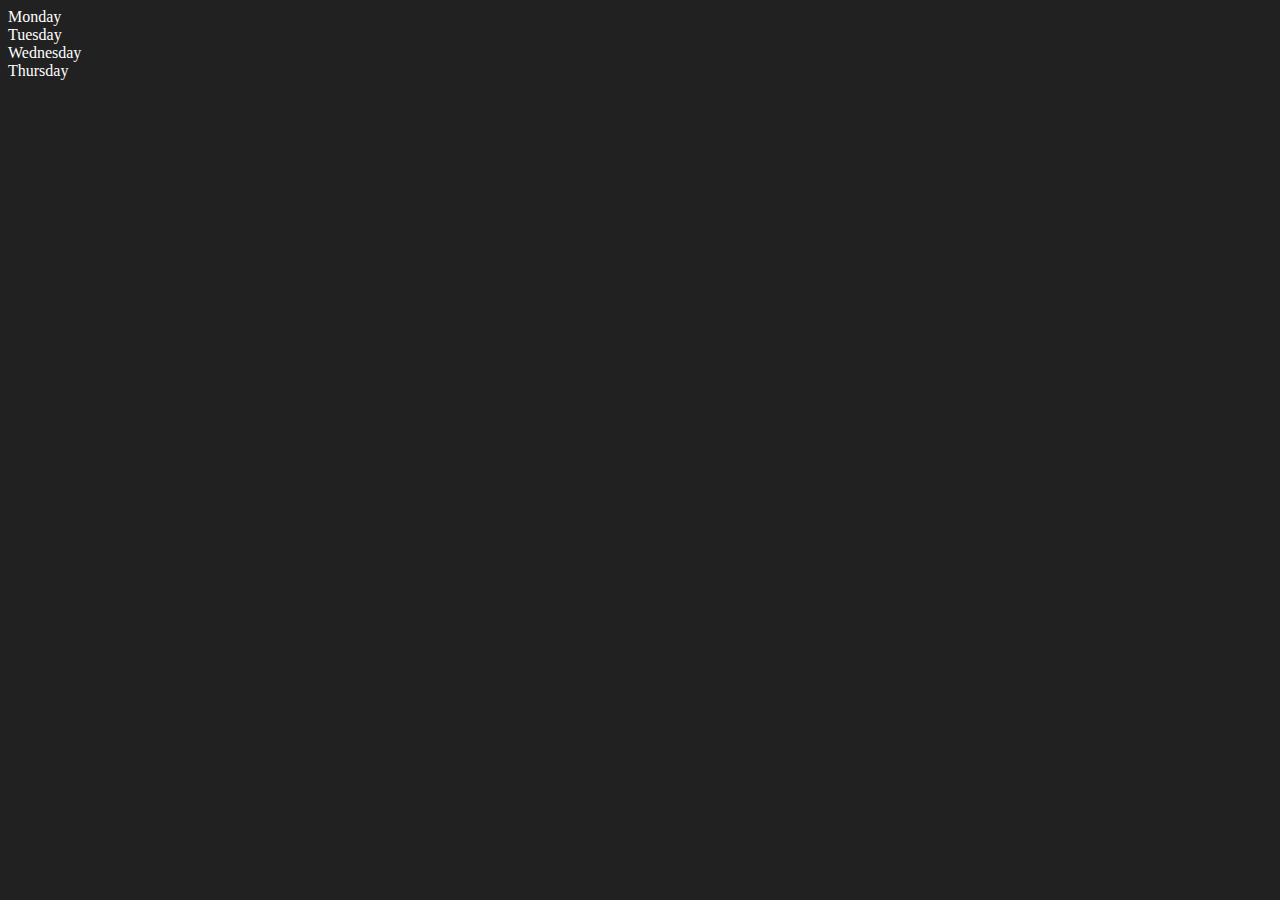
<file: 06_DOM/index.html>
<!DOCTYPE html>
<html lang="en">

<head>
    <meta charset="UTF-8" />
    <meta name="viewport" content="width=device-width, initial-scale=1.0" />
    <title>DOM | Chai aur Code</title>
</head>

<body style="background-color: #212121; color: white">
    <div class="parent">
        <div class="day">Monday</div>
        <div class="day">Tuesday</div>
        <div class="day">Wednesday</div>
        <div class="day">Thursday</div>
    </div>
</body>
<script>
    const parent = document.querySelector('.parent');
    // console.log(parent);
    // for (let i = 0; i < parent.children.length; i++) {
    //     console.log(parent.children[i].innerHTML)
    // }
    console.log(parent.firstElementChild);

    const dayOne = document.querySelector('.day');
    // console.log(dayOne);
    // console.log(dayOne.parentElement);
    // console.log(dayOne.nextElementSibling);

    console.log("Nodes: ", parent.childNodes);
</script>

</html>
</file>
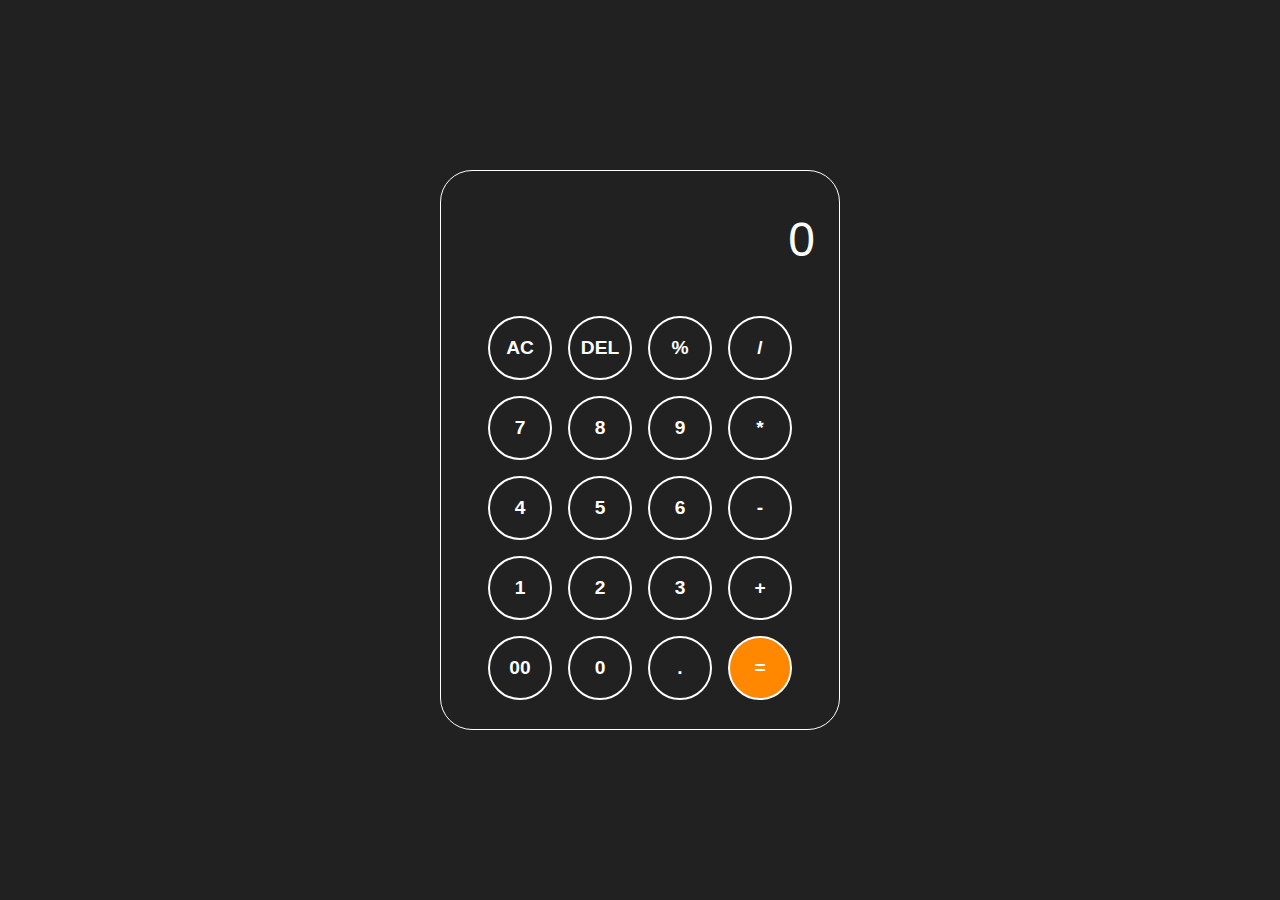
<file: Projects/Calculator/index.html>
<!DOCTYPE html>
<html lang="en">
<head>
    <meta charset="UTF-8">
    <meta name="viewport" content="width=device-width, initial-scale=1.0">
    <link rel="stylesheet" href="styles.css">
    <title>Calculator</title>
</head>
<body>
    <div class="container">
        <input type="text" placeholder="0" disabled>
        <div class="buttons">
            <button class="operator">AC</button>
            <button class="operator">DEL</button>
            <button class="operator">%</button>
            <button class="operator">/</button>
        </div>
        <div class="buttons">
            <button>7</button>
            <button>8</button>
            <button>9</button>
            <button class="operator">*</button>
        </div>
        <div class="buttons">
            <button>4</button>
            <button>5</button>
            <button>6</button>
            <button class="operator">-</button>
        </div>
        <div class="buttons">
            <button>1</button>
            <button>2</button>
            <button>3</button>
            <button class="operator">+</button>
        </div>
        <div class="buttons">
            <button>00</button>
            <button>0</button>
            <button>.</button>
            <button class="eqlBtn">=</button>
        </div>
    </div>
</body>

<script src="script.js">

</script>

</html>
</file>
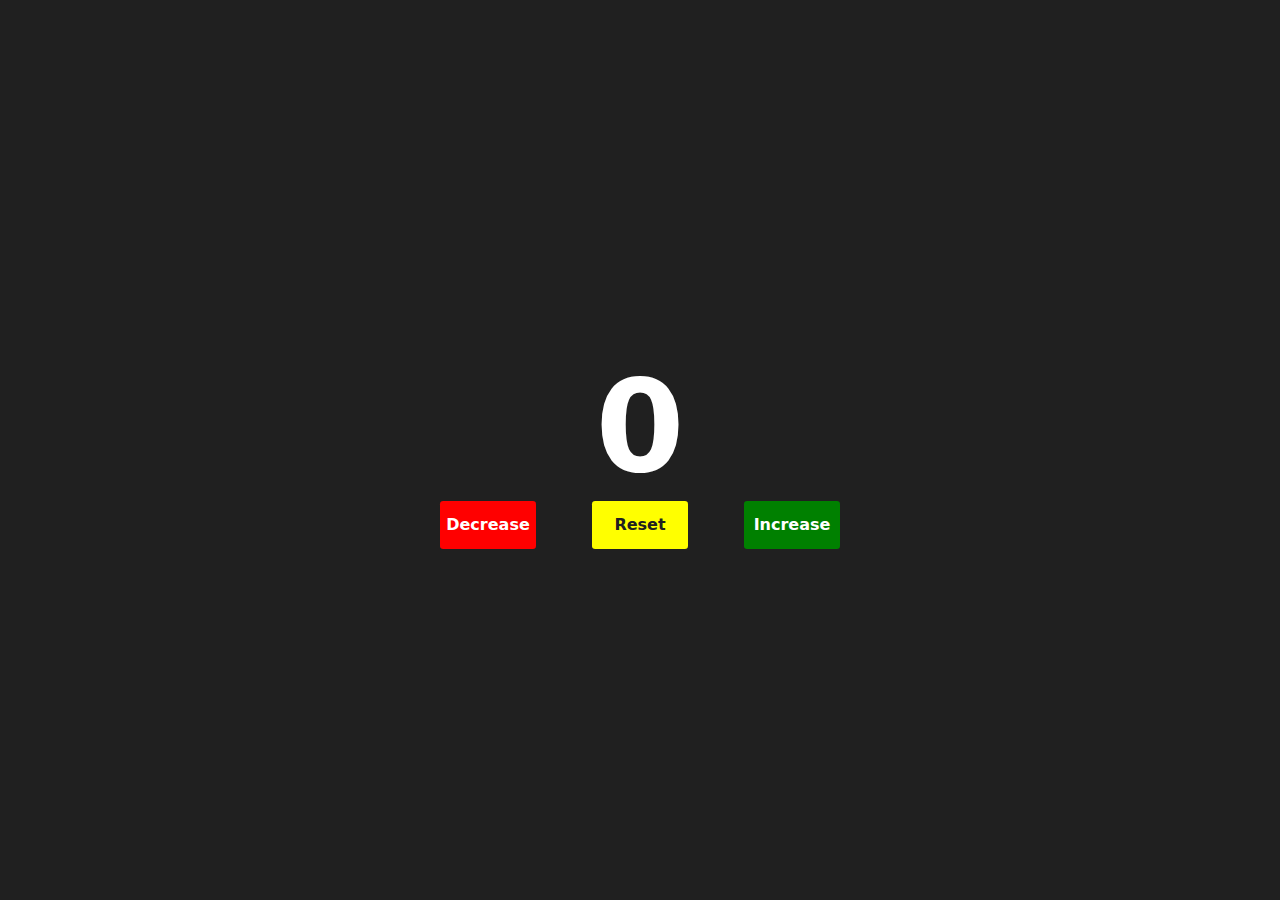
<file: Projects/Counter/index.html>
<!DOCTYPE html>
<html lang="en">
<head>
    <meta charset="UTF-8">
    <meta name="viewport" content="width=device-width, initial-scale=1.0">
    <title>Counter</title>
    <link rel="stylesheet" href="style.css">
</head>
<body>
    <div class="container">
        <h1 class="counter">0</h1>
        <div class="btn-container">
            <button id="decrease">Decrease</button>
            <button id="reset">Reset</button>
            <button id="increase">Increase</button>
        </div>
    </div>
</body>
<script src="script.js"></script>
</html>
</file>
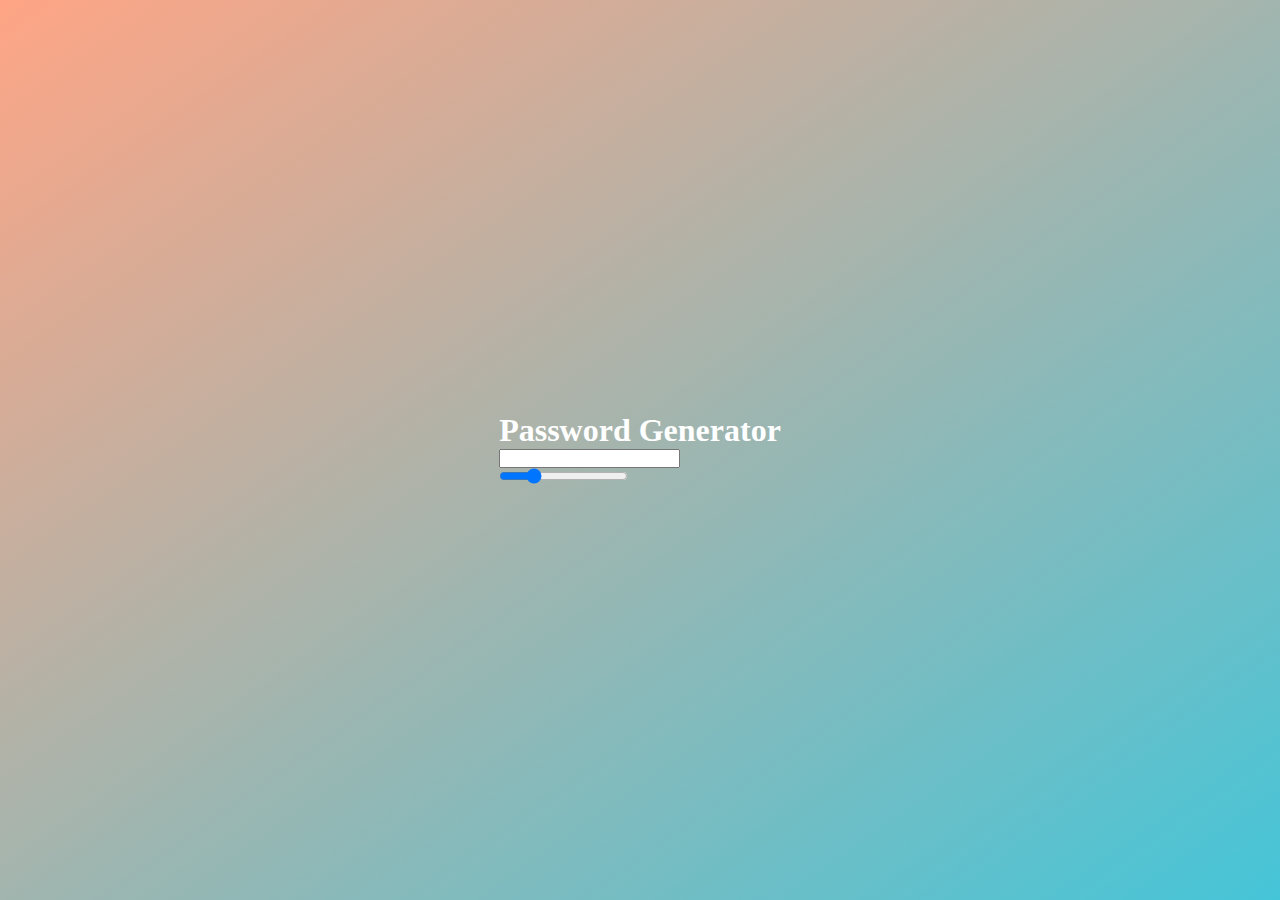
<file: Projects/Password Generator/index.html>
<!DOCTYPE html>
<html lang="en">
<head>
    <meta charset="UTF-8">
    <meta name="viewport" content="width=device-width, initial-scale=1.0">
    <link rel="stylesheet" href="styles.css">
    <title>Password Generator</title>
</head>
<body>
    <div class="container">
        <h1>Password Generator</h1>
        <div class="inputBox">
            <input type="text" class="passBox">
        </div>
        <input type="range" min="1" max="30" value="8">
    </div>
</body>
<script src="script.js"></script>
</html>
</file>
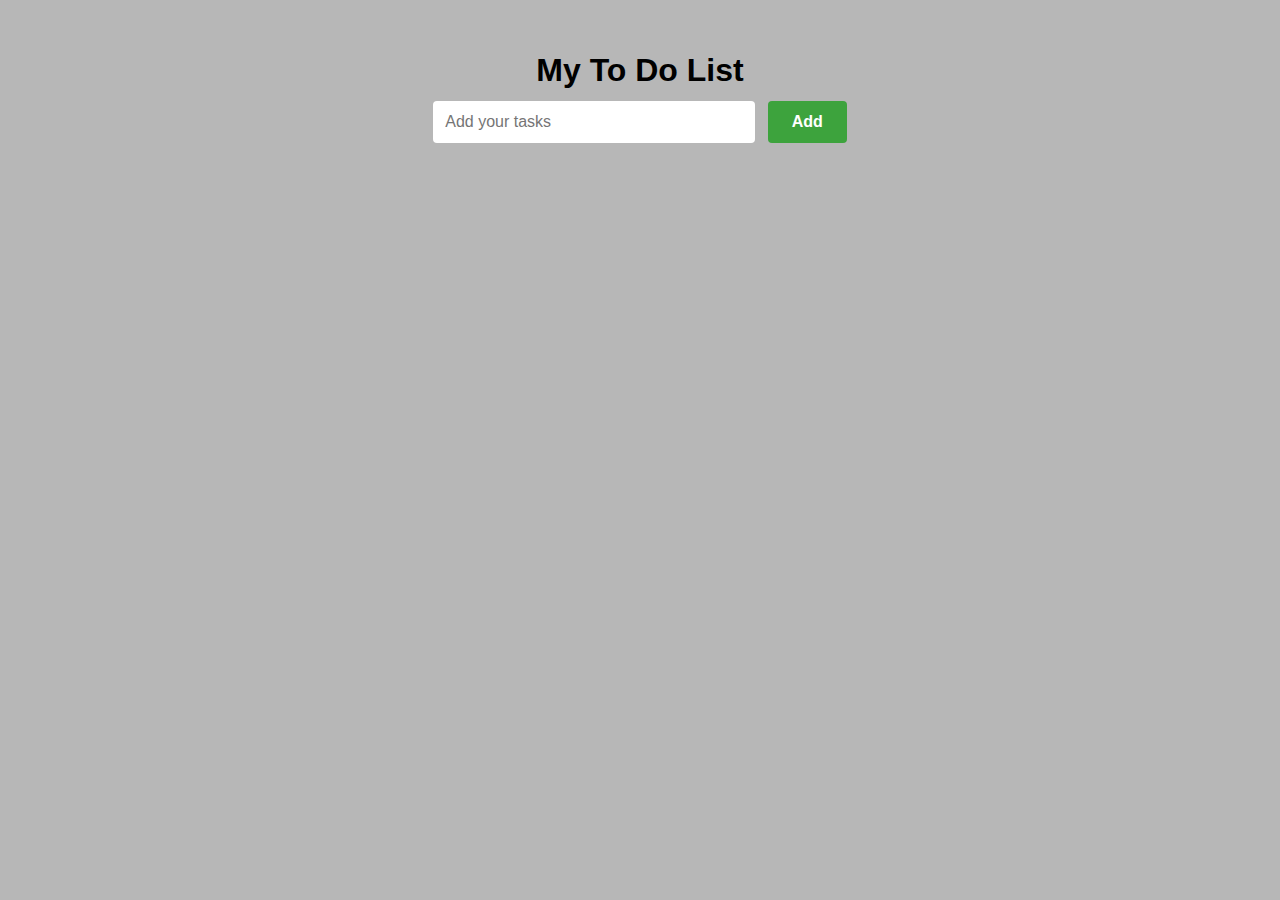
<file: Projects/toDoList/index.html>
<!DOCTYPE html>
<html lang="en">
<head>
    <meta charset="UTF-8">
    <meta name="viewport" content="width=device-width, initial-scale=1.0">
    <title>To Do List</title>
    <link rel="stylesheet" href="styles.css">
</head>
<body>
    <div class="container">
        <div class="input-container">
            <h1>My To Do List</h1>
            <input type="text" placeholder="Add your tasks" id="inputBox">
            <input type="button" value="Add" id="addBtn">
        </div>

        <ul class="to-do-list">
            <!-- <li>Task1</li>
            <li>Task2</li>
            <li>Task3</li> -->
        </ul>
    </div>
</body>
<script src="script.js"></script>
</html>
</file>
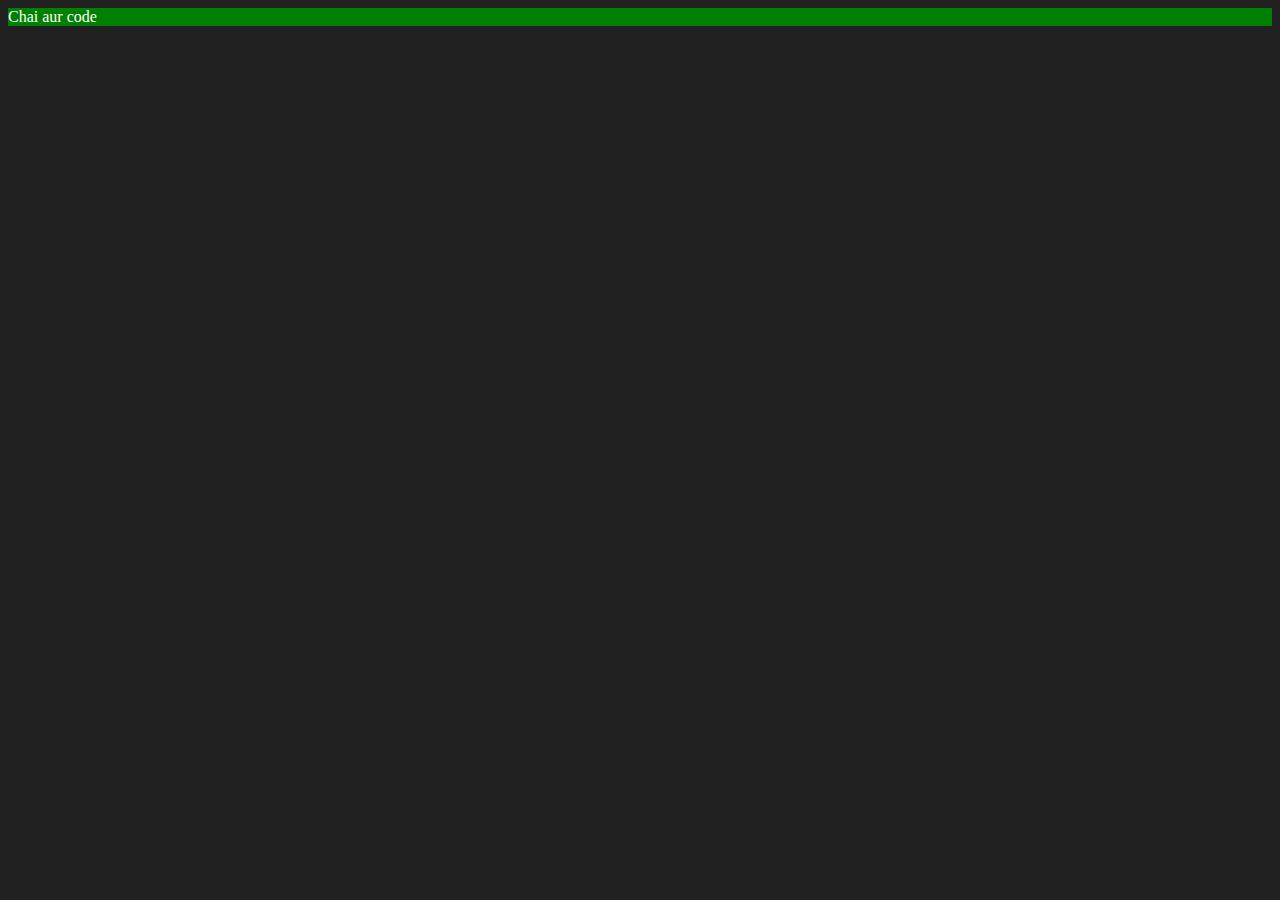
<file: 06_DOM/two.html>
<!DOCTYPE html>
<html lang="en">

<head>
    <meta charset="UTF-8">
    <meta name="viewport" content="width=device-width, initial-scale=1.0">
    <title>Chai aur code</title>
</head>

<body style="background-color: #212121; color: white">

</body>


<script>
    const newDiv = document.createElement('div')

    newDiv.className = "main"
    newDiv.id = Math.round(Math.random() * 10 + 1)
    newDiv.setAttribute('title', "generatedTitle")
    newDiv.style.backgroundColor = "green"
    // newDiv.innerText = "Chai aur Code"

    const addText = document.createTextNode("Chai aur code")
    newDiv.appendChild(addText);

    document.body.appendChild(newDiv)

    console.log(newDiv);
</script>


</html>
</file>
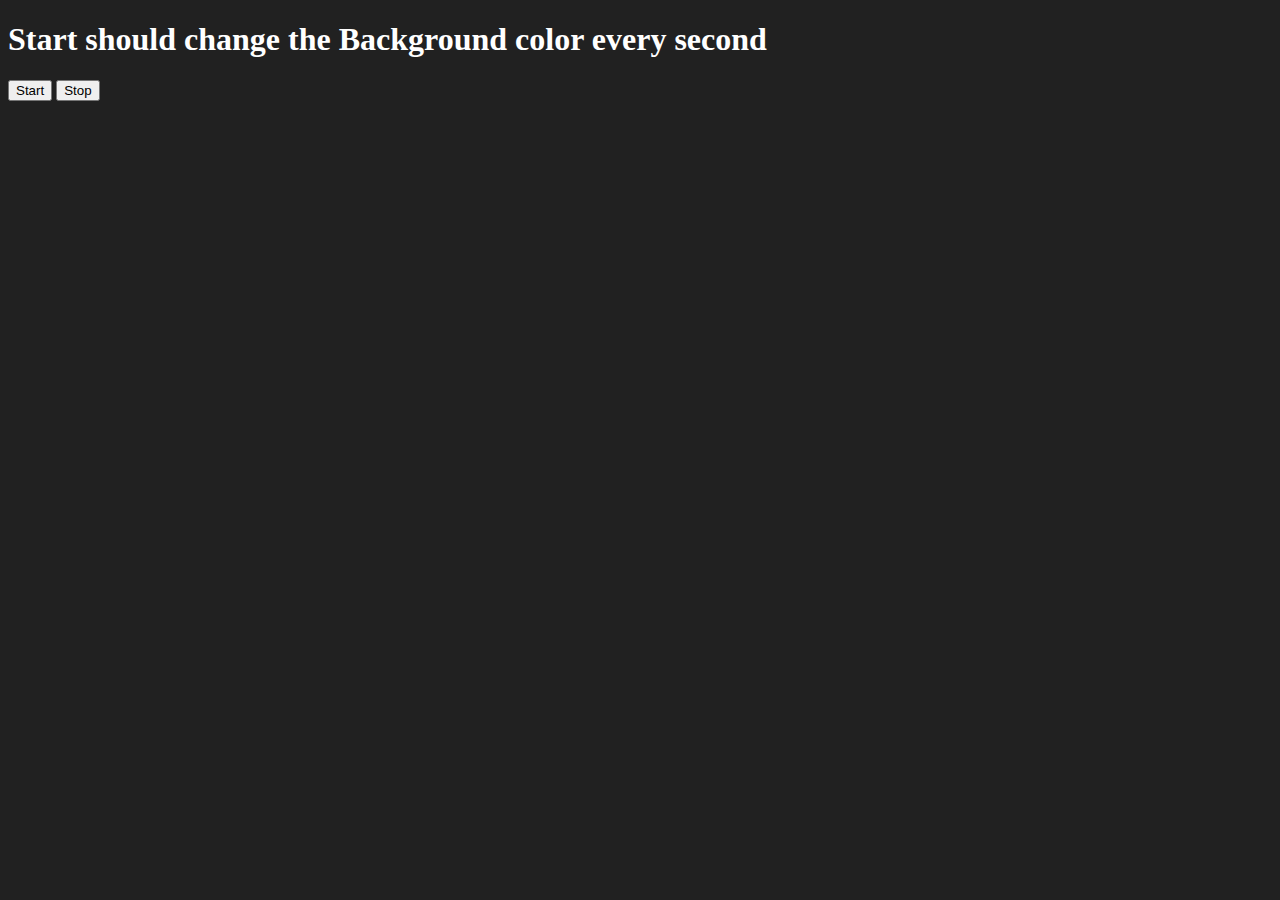
<file: 07_events/randomColor.html>
<!DOCTYPE html>
<html lang="en">

<head>
    <meta charset="UTF-8" />
    <meta name="viewport" content="width=device-width, initial-scale=1.0" />
    <meta http-equiv="X-UA-Compatible" content="ie=edge" />
    <title>Random Color</title>
</head>

<body style="background-color: #212121; color: #fff">
    <h1>Start should change the Background color every second</h1>
    <button id="start">Start</button>
    <button id="stop">Stop</button>
</body>

<script>
    let start = document.querySelector('#start');
    let stop = document.querySelector('#stop');

    function getRandomColor() {
        const hex = "0123456789ABCDEF";
        let color = "#";
        for (let i = 0; i < 6; i++) {
            color += hex[Math.floor(Math.random() * 16)];
        }
        return color;
    }

    start.addEventListener('click', function () {
        let colorChange = setInterval(function () {
            document.querySelector('body').style.backgroundColor = getRandomColor();
        }, 1000);

        stop.addEventListener('click', function () {
            clearInterval(colorChange);
            colorChange = null;
        });
    });

</script>

</html>
</file>
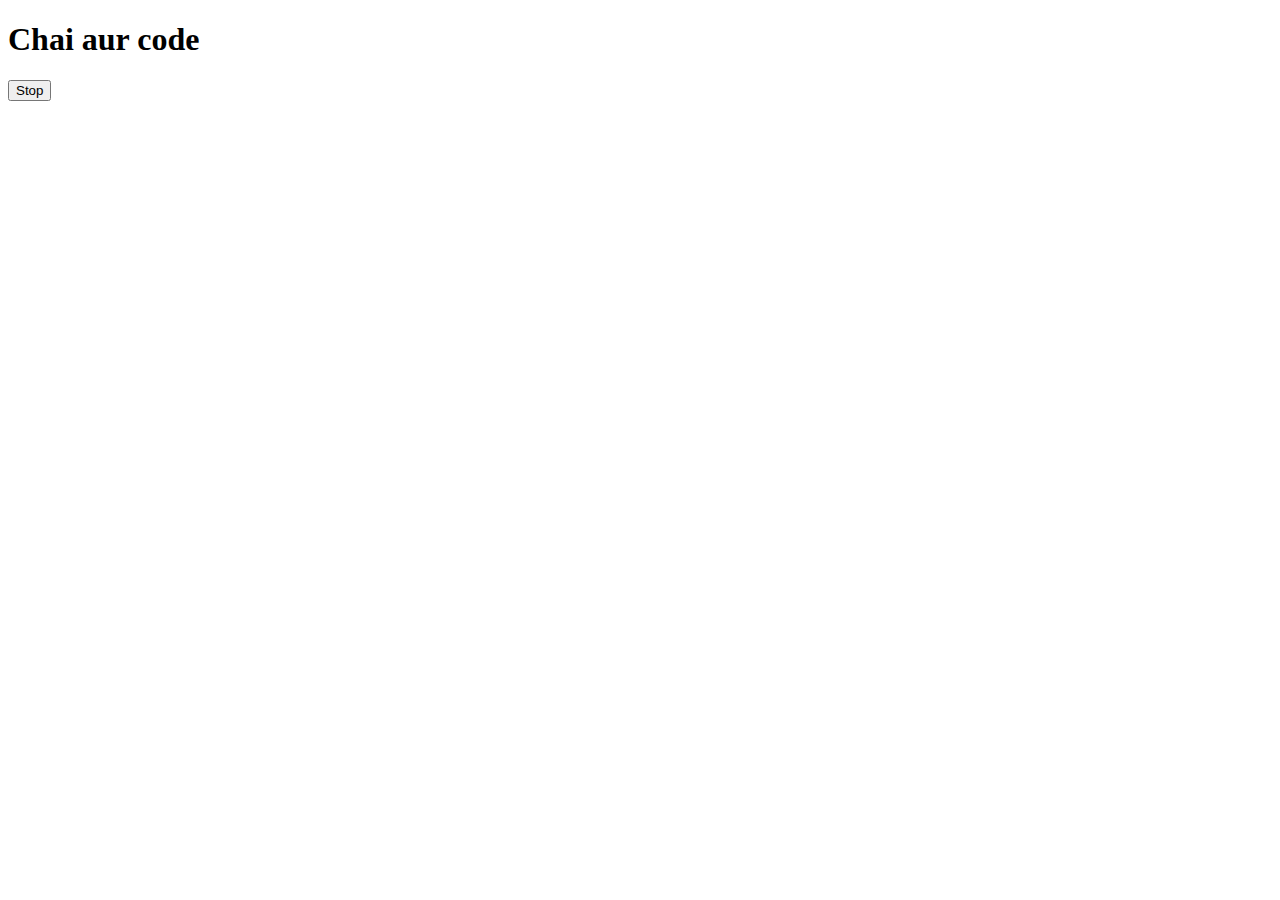
<file: 07_events/two.html>
<!DOCTYPE html>
<html lang="en">

<head>
    <meta charset="UTF-8">
    <meta name="viewport" content="width=device-width, initial-scale=1.0">
    <title>Document</title>
</head>

<body>
    <h1>Chai aur code</h1>
    <button id="stop">Stop</button>
</body>
<script>


    let changeText = function () {
        document.querySelector('h1').
            innerHTML = "Hello, Soumil!"
    }
    const changeMe = setTimeout(changeText, 5000)

    document.querySelector('#stop').
    addEventListener('click', function () {
        clearTimeout(changeMe)
    })
</script>

</html>
</file>
<file: Projects/Calculator/styles.css>
* {
    margin: 0;
    padding: 0;
    box-sizing: border-box;
}

body {
    height: 100vh;
    width: 100%;
    background-color: #212121;
    display: flex;
    align-items: center;
    justify-content: center;
}

.container {
    height: 35rem;
    width: 25rem;
    border: 1px solid white;
    border-radius: 2rem;
    padding: 1rem;
}

input {
    width: 100%;
    height: 20%;
    background-color: transparent;
    border: none;
    font-size: 3rem;
    text-align: right;
    margin-bottom: 1rem;
    padding: 0.5rem;
    color: #ffffff;
}

input::placeholder {
    color: #ffffff;
}

.buttons {
    width: 100%;
    display: flex;
    justify-content: center;
    align-items: center;
}

button {
    height: 4rem;
    width: 4rem;
    margin: 0.5rem;    
    border-radius: 50%;
    font-size: larger;
    font-weight: bold;
    border: none;
    background-color: transparent;
    border: 2px solid white;
    color: white;
    cursor: pointer;
}

.eqlBtn {
    background-color: rgb(255, 136, 0);
}
</file>
<file: Projects/Counter/style.css>
* {
    margin: 0;
    padding: 0;
    box-sizing: border-box;
    font-family: system-ui, -apple-system, BlinkMacSystemFont, 'Segoe UI', Roboto, Oxygen, Ubuntu, Cantarell, 'Open Sans', 'Helvetica Neue', sans-serif;
}

body {
    height: 100svh;
    width: 100%;
}

.container {
    height: 100%;
    width: 100%;
    display: flex;
    align-items: center;
    justify-content: center;
    flex-direction: column;
    background-color: #202020;
    color: #fff;
}

.container h1 {
    font-size: 8em;
}

.btn-container {
    height: 3rem;
    width: 25rem;
    display: flex;
    align-items: center;
    justify-content: space-between;
}

.btn-container button {
    height: 100%;
    width: 6rem;
    cursor: pointer;
    border: none;
    outline: none;
    border-radius: 0.2rem;
    font-size: 1rem;
    font-weight: 600;
}

#decrease {
    background-color: red;
    color: #fff;
}

#reset {
    background-color: yellow;
    color: #202020;
}

#increase {
    background-color: green;
    color: #fff;
}

@media screen and (max-width: 640px) {
    .btn-container {
        height: 15rem;
        flex-direction: column;
        justify-content: space-between;
        gap: 1rem;
    }

    .btn-container button {
        height: 4rem;
        width: 10rem;
    }
}
</file>
<file: Projects/Password Generator/styles.css>
* {
    margin: 0;
    padding: 0;
    box-sizing: border-box;
}

body {
    height: 100vh;
    width: 100%;
    display: flex;
    justify-content: center;
    align-items: center;
    background: linear-gradient(to right bottom, #ffa585, #45c5d8);
    color: #fff;
}
</file>
<file: Projects/toDoList/styles.css>
* {
  margin: 0;
  padding: 0;
  box-sizing: border-box;
  font-family: sans-serif;
}

body {
  background-color: rgb(183, 183, 183);
}

.container {
  display: flex;
  flex-direction: column;
  justify-content: center;
  align-items: center;
  padding: 2rem;
}

.input-container {
    width: 100%;
    max-width: 500px;
    text-align: center;
    padding: 20px;
}

.input-container input {
    border: none;
    outline: none;
    padding: 12px;
    margin-block: 12px;
    border-radius: 4px;
    font-size: 16px;
}

.input-container input[type="text"] {
    width: 70%;

}

.input-container input[type="button"] {
    background-color: #3da33d;
    color: #fff;
    font-weight: 700;
    margin-left: 8px;
    cursor: pointer;
    padding: 12px 24px;
}

.input-container input[type="button"]:hover {
    background-color: #60b160;
}

ul {
    width: 100%;
    max-width: 450px;
    /* display: flex;
    justify-content: center;
    flex-direction: column;
    align-items: center; */
}

ul li {
    list-style: none;
    /* cursor: pointer; */
    background-color: #fff;
    border: 0.125px solid #a19f9f;
    margin-block-end: 12px;
    border-radius: 8px;
    padding: 6px 12px;
    display: flex;
    align-items: center;
    justify-content: space-between;
    gap: 1rem;
}

ul li p {
    flex-grow: 1;
    padding: 2px;
}

.btn {
    background: none;
    border: none;
    outline: none;
    font-size: 16px;
    font-weight: 600;
    cursor: pointer;
}

.remove {
    color: red;
}

.edit {
    color: green;
}
</file>
